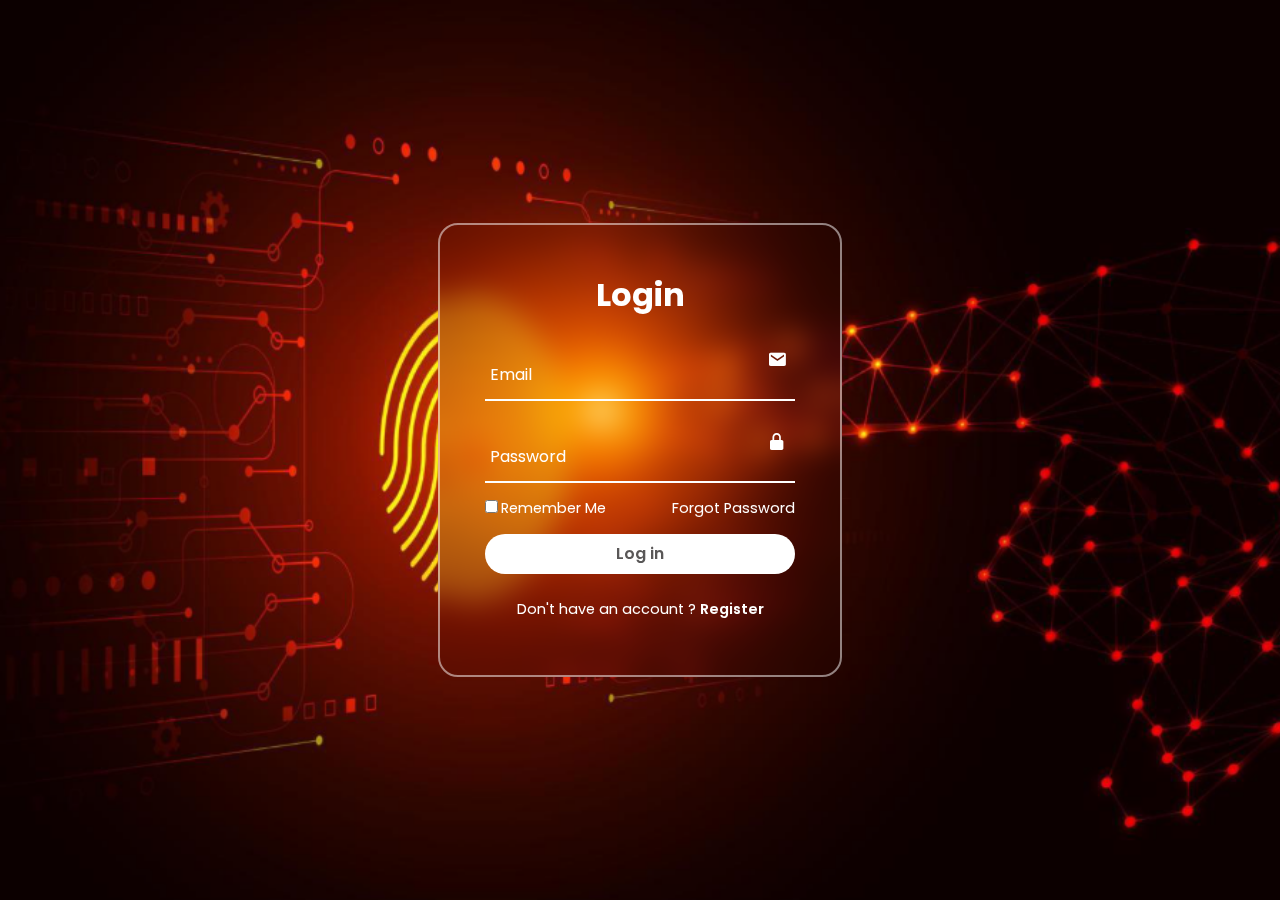
<file: login/login.html>
<!DOCTYPE html>
<html lang="en">
<head>
    <meta charset="UTF-8">
    <meta name="viewport" content="width=device-width, initial-scale=1.0">
    <title>login lost sync</title>
    <!-- Boxicons CSS -->
    <link href='https://unpkg.com/boxicons@2.1.4/css/boxicons.min.css' rel='stylesheet'>
    <link rel="stylesheet" href="loginstyle.css">
</head>
<body>
    <section>
        <div class="container">
            <form action="">

                <h2>Login</h2>
                <div class="input-box">
                    <i class='bx bxs-envelope'></i>
                    <input type="email" required>
                    <label for="email">Email</label>
                </div>

                <div class="input-box">
                    <i class='bx bxs-lock-alt' ></i>
                    <input type="Password" required>
                    <label for="Password">Password</label>
                </div>

                <div class="forget">
                    <label for="">
                        <input type="checkbox" >Remember Me
                    </label>
                    <a href="#">Forgot Password</a>
                </div>

                <button class="login-btn" type="submit">Log in</button>

                <div class="register">
                    <p>Don't have an account ? 
                        <a href="register.html">Register</a></p>                   
                </div>
            </form>
        </div>
    </section>
    
</body>
</html>
</file>
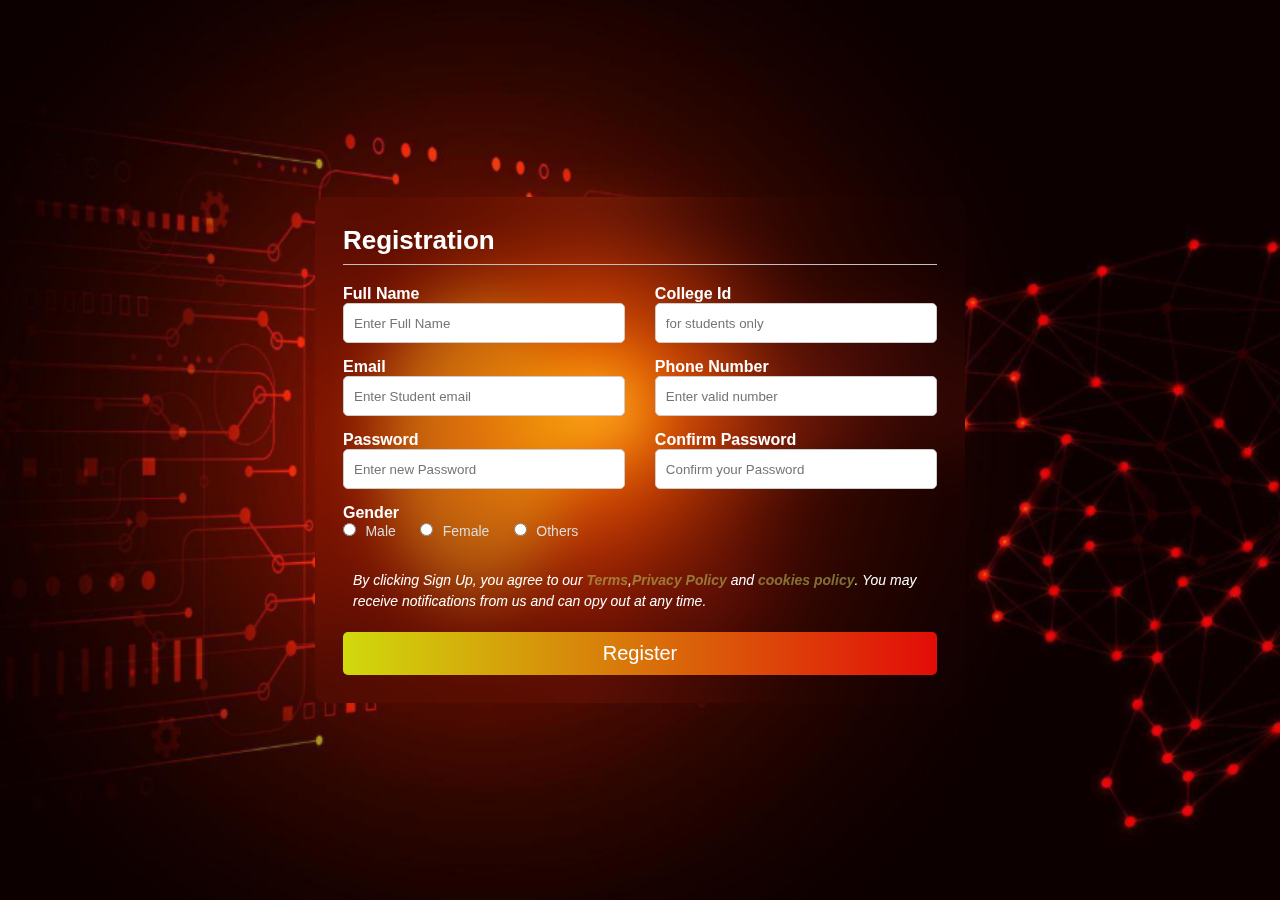
<file: login/register.html>
<!DOCTYPE html>
<html lang="en">
<head>
    <meta charset="UTF-8">
    <meta http-equiv="X-UA-Compatible" content="IE=edge">
    <meta name="viewport" content="width=device-width, initial-scale=1.0">
    <title>register</title>
    <link rel="stylesheet" href="register.css">
</head>
<body>
    <div class="container">
        <form action="register.php" method="post">
            <h2>Registration</h2>
            <div class="content">
                <div class="input-box">
                   <label for="name">Full Name</label>
                 <input type="text" placeholder="Enter Full Name " name="name" required>
                </div>

                <div class="input-box">
                    <label for="Collegeid">College Id</label>
                    <input type="text" placeholder="for students only" name="Collegeid" required>
                </div>

                <div class="input-box">
                    <label for="Email">Email </label>
                    <input type="email" placeholder="Enter Student email " name="email" required>
                </div>

                <div class="input-box">
                    <label for="Phone">Phone Number</label>
                    <input type="number" placeholder="Enter valid number " name="phone" required>
                
                </div>

                <div class="input-box">
                    <label for="Password">Password</label>
                    <input type="password" placeholder="Enter new Password " name="Password" required>
                </div>

                <div class="input-box">
                    <label for="confirm-Password">Confirm Password</label>
                    <input type="password" placeholder="Confirm your Password " name="confirm-Password" required>
                </div>
                <span class="gender-tittle">Gender</span>
                <div class="gender-category">
                    <input type="radio" name="gender" id="male">
                    <label for="male">Male</label>
                    <input type="radio" name="gender" id="female">
                    <label for="femmale">Female</label>
                    <input type="radio" name="gender" id="other">
                    <label for="other">Others</label>
                </div>
            </div>
            <div class="alert">
                <p>By clicking Sign Up, you agree to our <a href="#">Terms</a>,<a href="#">Privacy Policy</a> and <a href="#">cookies policy</a>. You may receive notifications from us and can opy out at any time.</p>
            </div>
            <div class="button-container">
                <button type="submit">Register</button>
            </div>
        </form>
        
    </div>
</body>
</html>
</file>
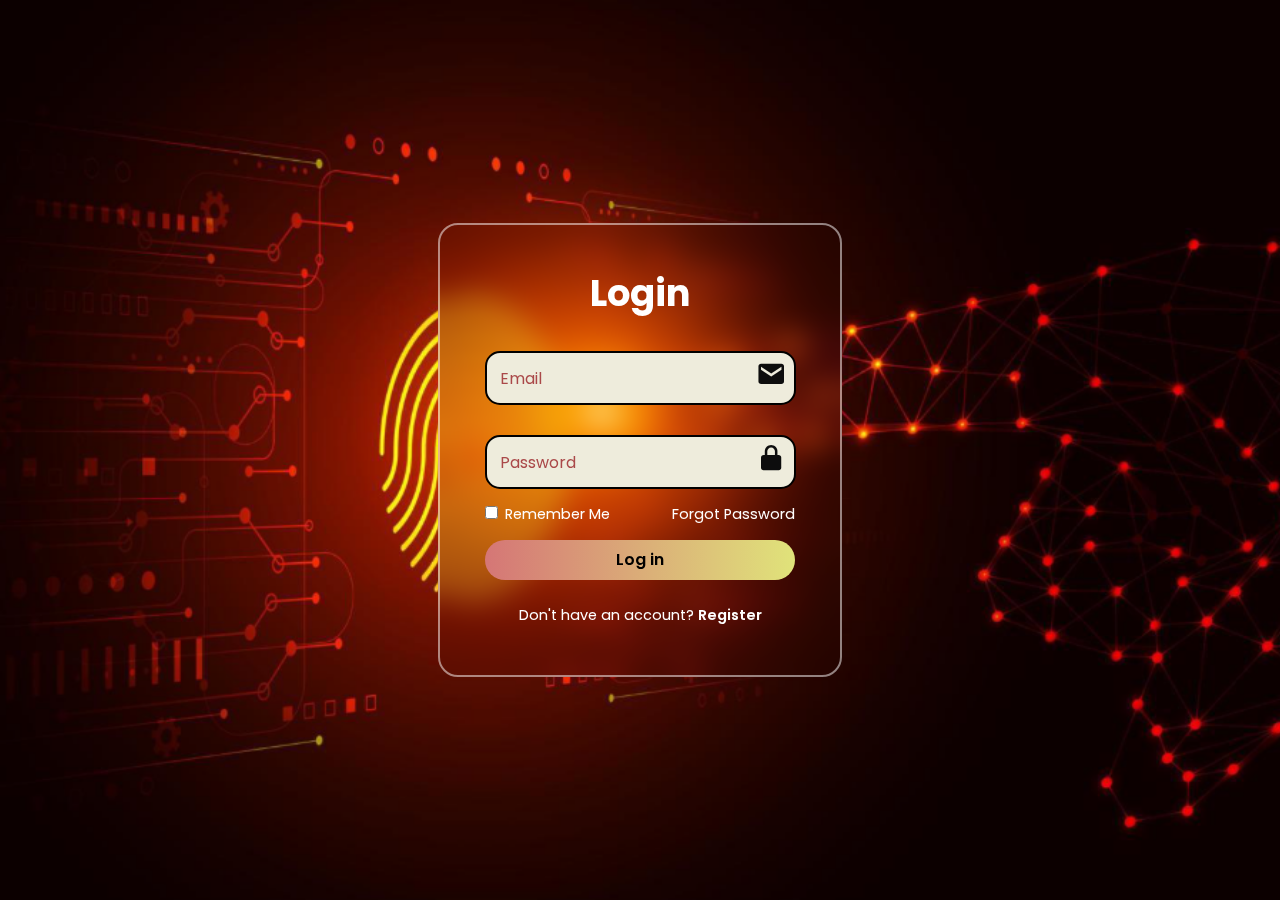
<file: login_reg/login.html>
<!DOCTYPE html>
<html lang="en">
<head>
    <meta charset="UTF-8">
    <meta name="viewport" content="width=device-width, initial-scale=1.0">
    <title>Login - Lost Sync</title>
    <!-- Boxicons CSS -->
    <link href='https://unpkg.com/boxicons@2.1.4/css/boxicons.min.css' rel='stylesheet'>
    <link rel="stylesheet" href="loginstyle.css">
</head>
<body>
    <section>
        <div class="container">
            <form action="login.php" method="post">
                <h2>Login</h2>
                <div class="input-box">
                    <i class='bx bxs-envelope'></i>
                    <input type="email" name="email" required>
                    <label>Email</label>
                </div>
                <div class="input-box">
                    <i class='bx bxs-lock-alt'></i>
                    <input type="password" name="password" required>
                    <label>Password</label>
                </div>
                <div class="forget">
                    <label>
                        <input type="checkbox"> Remember Me
                    </label>
                    <a href="#">Forgot Password</a>
                </div>
                <button class="login-btn" type="submit">Log in</button>
                <div class="register">
                    <p>Don't have an account? 
                        <a href="register.html">Register</a>
                    </p>
                </div>
            </form>
        </div>
    </section>
</body>
</html>
</file>
<file: login/loginstyle.css>
@import url('https://fonts.googleapis.com/css2?family=Poppins:wght@500&display=swap');
*{
    margin: 0;
    padding: 0;
    font-family: 'poppins',sans-serif;
}
section{
    min-height: 100vh;
    width: 100%;
    display: flex;
    align-items: center;
    justify-content: center;
    background: url(bgloginpage.png) no-repeat;
    background-position: center;
    background-size: cover;
}
.container{
    height: 450px;
    width: 400px;
    position: relative;
    display:flex ;
    justify-content: center;
    align-items: center;
    background: transparent;
    border: 2px solid rgba(255,255,255,0.5);
    border-radius: 20px;
    backdrop-filter: blur(15px);
}
h2{
    font-size: 2em;
    color: #fff;
    text-align: center;
}
.input-box{
    position: relative;
    margin: 30px 0;
    width: 310px;
    border-bottom: 2px solid #fff;
}
.input-box i{
    position: absolute;
    right: 8px;
    color: #fff;
    font-size: 20px;
}
.input-box input{
    width: 100%;
    height: 50px;
    background: transparent;
    border: none;
    outline: none;
    font-size: 1em;
    padding: 0 35px 0 5px;
    color: #fff;
}
.input-box label{
    position: absolute;
    top: 50%;
    left: 5px;
    transform: translateY(-50%);
    color: #fff;
    font-size: 1em;
    pointer-events: none;
    transition: .5s;
}
input:focus ~ label,input:valid ~ label{
    top: -5px;
}
.forget{
    margin:-15px 0 15px;
    font-size: .9em;
    color: #fff;
    display:flex ;
    justify-content: space-between;
}
.forget input {
    accent-color: #fff;
    margin-right: 3px;
}
.forget a{
    color: #fff;
    text-decoration: none;
}
.forget a:hover{
    text-decoration: underline;
} 
.login-btn{
    width: 100%;
    height: 40px;
    border-radius: 40px;
    background: #fff;
    color: #595757;
    border: none;
    outline: none;
    cursor: pointer;
    font-size: 1em;
    font-weight: 600;
}
.register{
    font-size: .9em;
    color: #fff;
    text-align: center;
    margin: 25px 0 10px;
}
.register a{
    text-decoration: none;
    color: #fff;
    font-weight: 600;
}
.register a:hover{
    text-decoration: underline;
}
</file>
<file: login/register.css>
*{
    margin: 0;
    padding: 0;
    font-family: sans-serif;
    box-sizing: border-box;
}
body{
    display:flex ;
    justify-content: center;
    align-items: center;
    height: 100vh;
    background-image: url(bgloginpage.png);
    background-position: center;
    background-size: cover;
}
.container{
    max-width: 650px;
    padding: 28px;
    margin: 0 28px;
    border-radius: 10px;
    overflow: hidden;
    backdrop-filter: blur(30px);
    box-shadow: 0 15 20 rgba(0, 0, 0,6);
}
h2{
    font-size: 26px;
    font-weight: bold;
    text-align: left;
    color: #fff;
    padding-bottom: 8px;
    border-bottom: 1px solid silver;
}
.content{
    display: flex;
    flex-wrap: wrap;
    justify-content: space-between;
    padding: 20px 0;
}
.input-box{
    display: flex;
    flex-wrap: wrap;
    width: 50%;
    padding-bottom: 15px;
}
.input-box:nth-child(2n){
    justify-content: end;
}
.input-box label, .gender-tittle{
    width: 95%;
    color: #fff;
    font-weight: bold;
    margin: 5px o;
}
.gender-tittle{
    font-size: 16px;
}
.input-box input{
    height: 40px;
    width: 95%;
    padding: 0 10px;
    border-radius: 5px;
    border: 1px solid #ccc;
    outline: none;
}
.input-box input:is(:focus,:valid){
    box-shadow: 0 3px 6px rgba(0,0,0,0.2);
}
.gender-category label{
    padding: 0 20px 0 5px;
    font-size: 14px;
}
.gender-category{
    color: gainsboro;
}
.gender-category label, .gender-category input{
    cursor: pointer;
}
.alert p{
    font-size: 14px;
    font-style: italic;
    color: #fff;
    margin: 5x 0;
    padding: 10px;
    line-height: 1.5;
}
.alert a{
    font-weight: bold;
    text-decoration: none;
    color: rgba(188, 195, 95, 0.556);
}
.alert a:hover{
    font-weight: bold;
    text-decoration: underline;
    color: #bdcd11;
}
.button-container button{
    width: 100%;
    margin-top: 10px;
    padding: 10px;
    display: block;
    font-size: 20px;
    color: #fff;
    border: none;
    border-radius: 5px;
    background-image: linear-gradient(to right,#d0da0c,#e20c08);
}
@media(max-width:600px){
    .container{
        min-width: 280px;
    }
    .content{
        max-height: 380px;
        overflow: auto;
    }
    .input-box{
        margin-bottom: 12px;
        width: 100%;
    }
    .input-box:nth-child(2n){
        justify-content: space-between;
    }
    .gender-category{
        display: flex;
        justify-content: space-between;
        width: 60%;
    }
     .content::-webkit-scrollbar{
        width: 0;
     }   
}
</file>
<file: login_reg/loginstyle.css>
@import url('https://fonts.googleapis.com/css2?family=Poppins:wght@500&display=swap');
* {
    margin: 0;
    padding: 0;
    font-family: 'Poppins', sans-serif;
}
section {
    min-height: 100vh;
    width: 100%;
    display: flex;
    align-items: center;
    justify-content: center;
    background: url(bgloginpage.png) no-repeat;
    background-position: center;
    background-size: cover;
}
.container {
    height: 450px;
    width: 400px;
    position: relative;
    display: flex;
    justify-content: center;
    align-items: center;
    background: transparent;
    border: 2px solid rgba(255, 255, 255, 0.5);
    border-radius: 20px;
    backdrop-filter: blur(15px);
}
h2 {
    font-size: 2.3em;
    color: #fff;
    text-align: center;
}
.input-box {
    position: relative;
    margin: 30px 0;
    width: 310px;
   
    
}
.input-box i {
    position: absolute;
    right: 3%;
    color: #0d0d0d;
    font-size: 190%;
    top:15%;
    
}
.input-box input {
    width: 86%;
    height: 50px;
    background: #eeecdc;
    border: solid 2px ;
    border-radius:15px;
    outline: none;
    font-size: 1em;
    padding: 0 35px 0 5px;
    color: #000000;
}

.input-box label {
    position: absolute;
    top: -10px;
    left: 5px;
    padding-left: 10px;
    transform: translateY(-50%);
    color: #ffffff;
    font-size: 0.9em;
    pointer-events: none;
    transition: 0.5s;
}
.input-box input:not(:focus):not(:valid)~label{
    top: 50%;
    color: #aa4949;
    font-size: 1em;
    transform: translateY(-50%);
}

.forget {
    margin: -15px 0 15px;
    font-size: 0.9em;
    color: #ffffff;
    display: flex;
    justify-content: space-between;
}
.forget input {
    accent-color: #ffffff;
    margin-right: 3px;
}
.forget a {
    color: #ffffff;
    text-decoration: none;
}
.forget a:hover {
    text-decoration: underline;
}
.login-btn {
    width: 100%;
    height: 40px;
    border-radius: 40px;
    background: linear-gradient(to right,#d57676,#e0e37a);
    color: #000000;
    border: none;
    outline: none;
    cursor: pointer;
    font-size: 1em;
    font-weight: 600;
}
.register {
    font-size: 0.9em;
    color: #fff;
    text-align: center;
    margin: 25px 0 10px;
}
.register a {
    text-decoration: none;
    color: #fff;
    font-weight: 600;
}
.register a:hover {
    text-decoration: underline;
}
</file>
